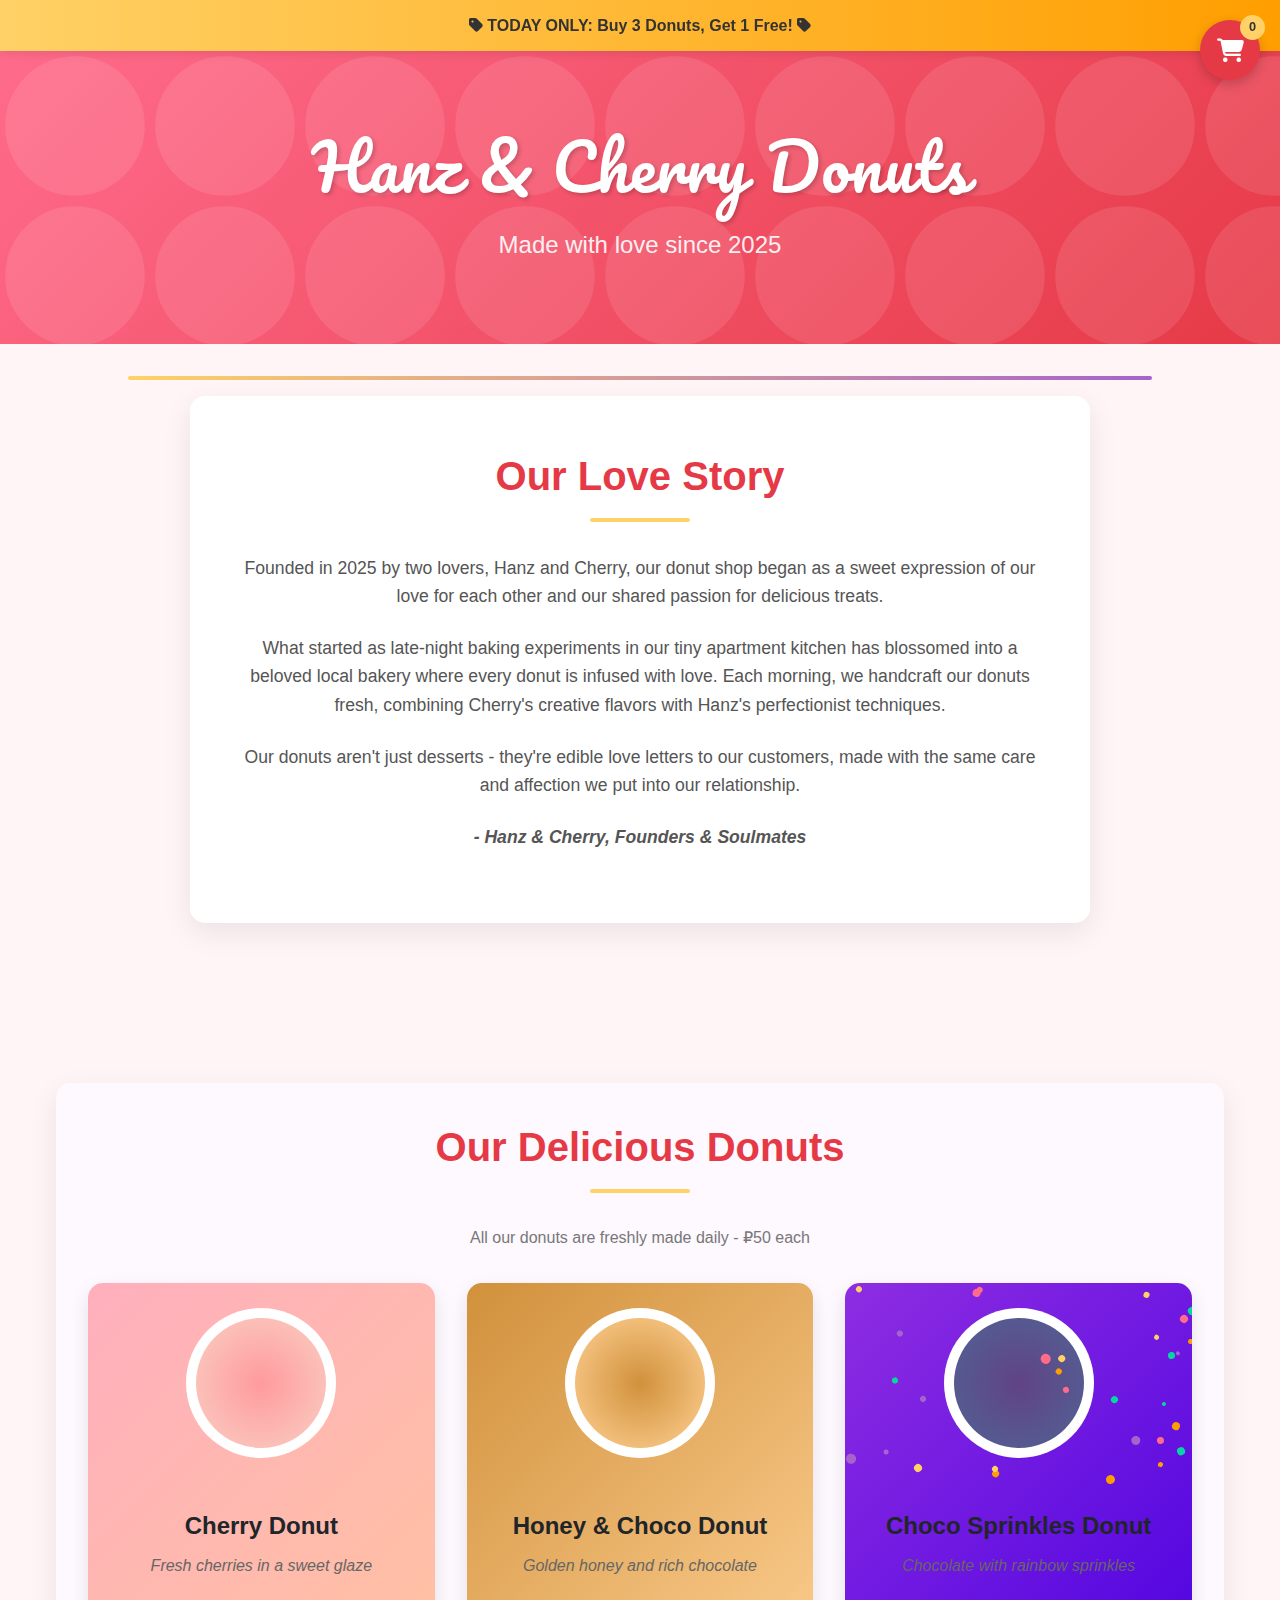
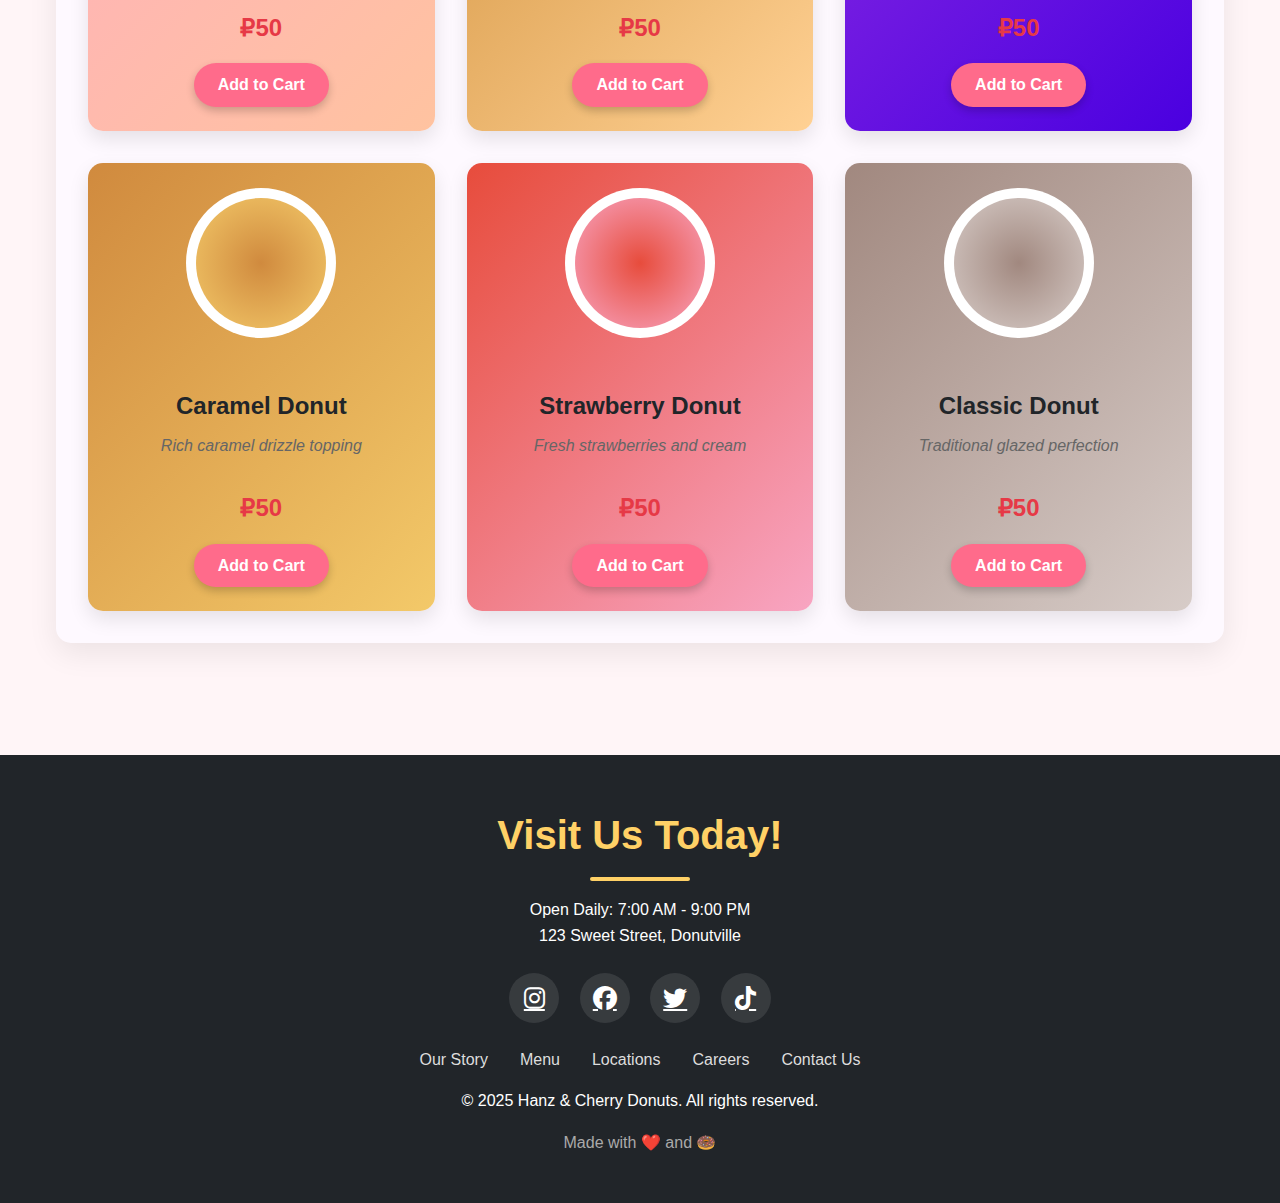
<file: index.html>
<!DOCTYPE html>
<html lang="en">
<head>
    <meta charset="UTF-8">
    <meta name="viewport" content="width=device-width, initial-scale=1.0">
    <title>Hanz & Cherry Donuts</title>
    <link rel="stylesheet" href="https://cdnjs.cloudflare.com/ajax/libs/font-awesome/6.4.0/css/all.min.css">
    <link href="https://fonts.googleapis.com/css2?family=Pacifico&display=swap" rel="stylesheet">
    <style>
        /* Base styles */
        * {
            margin: 0;
            padding: 0;
            box-sizing: border-box;
            font-family: 'Poppins', sans-serif;
        }
        
        :root {
            --primary: #ff6b8b;
            --secondary: #ffd166;
            --accent: #a663cc;
            --light: #f8f9fa;
            --dark: #212529;
            --cherry: #e63946;
            --choco: #6d4c41;
            --pink: #ffafcc;
            --cream: #ffddd2;
            --caramel: #d08a3e;
            --strawberry: #e74c3c;
        }
        
        body {
            background-color: #fff5f7;
            color: var(--dark);
            line-height: 1.6;
            overflow-x: hidden;
        }
        
        /* Header Styles */
        header {
            background: linear-gradient(135deg, var(--primary) 0%, var(--cherry) 100%);
            color: white;
            text-align: center;
            padding: 4rem 1rem;
            position: relative;
            overflow: hidden;
        }
        
        .header-content {
            position: relative;
            z-index: 2;
            max-width: 800px;
            margin: 0 auto;
        }
        
        h1 {
            font-size: 4rem;
            margin-bottom: 0.5rem;
            font-weight: 400;
            letter-spacing: 1px;
            text-shadow: 2px 2px 4px rgba(0, 0, 0, 0.2);
            font-family: 'Pacifico', cursive;
        }
        
        .tagline {
            font-size: 1.5rem;
            font-weight: 300;
            opacity: 0.9;
            margin-bottom: 1rem;
        }
        
        .donut-background {
            position: absolute;
            top: 0;
            left: 0;
            width: 100%;
            height: 100%;
            opacity: 0.1;
            background-image: url('data:image/svg+xml;utf8,<svg xmlns="http://www.w3.org/2000/svg" viewBox="0 0 100 100"><circle cx="50" cy="50" r="45" fill="white" stroke="white" stroke-width="3"/><circle cx="50" cy="50" r="30" fill="none" stroke="white" stroke-width="3"/></svg>');
            background-size: 150px;
            z-index: 1;
        }
        
        /* Divider */
        .divider {
            height: 4px;
            background: linear-gradient(90deg, var(--secondary), var(--accent));
            margin: 2rem auto;
            width: 80%;
            border-radius: 2px;
        }
        
        /* Sections */
        .section {
            padding: 4rem 1rem;
            max-width: 1200px;
            margin: 0 auto;
        }
        
        .story {
            background-color: white;
            border-radius: 15px;
            box-shadow: 0 10px 30px rgba(0, 0, 0, 0.08);
            padding: 3rem;
            margin: -5rem auto 2rem;
            position: relative;
            max-width: 900px;
            transition: transform 0.3s ease;
        }
        
        .story:hover {
            transform: translateY(-5px);
        }
        
        h2 {
            text-align: center;
            font-size: 2.5rem;
            color: var(--cherry);
            margin-bottom: 2rem;
            position: relative;
        }
        
        h2:after {
            content: '';
            display: block;
            width: 100px;
            height: 4px;
            background: var(--secondary);
            margin: 10px auto;
            border-radius: 2px;
        }
        
        .story p {
            font-size: 1.1rem;
            margin-bottom: 1.5rem;
            text-align: center;
            color: #555;
        }
        
        .founders {
            font-weight: 600;
            font-style: italic;
            color: var(--accent);
            text-align: right;
            margin-top: 1rem;
        }
        
        /* Donut Flavors Section */
        .flavors {
            background-color: #fef9ff;
            padding: 2rem;
            border-radius: 15px;
            box-shadow: 0 10px 30px rgba(0, 0, 0, 0.08);
        }
        
        .donut-grid {
            display: grid;
            grid-template-columns: repeat(auto-fit, minmax(280px, 1fr));
            gap: 2rem;
            margin-top: 2rem;
        }
        
        .donut-card {
            background: white;
            border-radius: 15px;
            overflow: hidden;
            box-shadow: 0 8px 20px rgba(0, 0, 0, 0.1);
            transition: transform 0.3s ease, box-shadow 0.3s ease;
            position: relative;
        }
        
        .donut-card:hover {
            transform: translateY(-10px);
            box-shadow: 0 15px 30px rgba(0, 0, 0, 0.15);
        }
        
        .donut-header {
            height: 200px;
            position: relative;
            display: flex;
            align-items: center;
            justify-content: center;
        }
        
        .cherry { background: linear-gradient(135deg, #ffafbd, #ffc3a0); }
        .honey-choco { background: linear-gradient(135deg, #d1913c, #ffd194); }
        .choco-sprinkles { background: linear-gradient(135deg, #8e2de2, #4a00e0); }
        .caramel { background: linear-gradient(135deg, #d08a3e, #f3c969); }
        .strawberry { background: linear-gradient(135deg, #e74c3c, #f8a5c2); }
        .regular { background: linear-gradient(135deg, #a1887f, #d7ccc8); }
        
        .donut-img {
            width: 150px;
            height: 150px;
            border-radius: 50%;
            background-color: white;
            position: relative;
            display: flex;
            align-items: center;
            justify-content: center;
        }
        
        .donut-img:before {
            content: '';
            position: absolute;
            width: 130px;
            height: 130px;
            border-radius: 50%;
        }
        
        .cherry .donut-img:before { background: radial-gradient(circle, #ff9a9e, #fad0c4); }
        .honey-choco .donut-img:before { background: radial-gradient(circle, #d1913c, #ffd194); }
        .choco-sprinkles .donut-img:before { background: radial-gradient(circle, #614385, #516395); }
        .caramel .donut-img:before { background: radial-gradient(circle, #d08a3e, #f3c969); }
        .strawberry .donut-img:before { background: radial-gradient(circle, #e74c3c, #f8a5c2); }
        .regular .donut-img:before { background: radial-gradient(circle, #a1887f, #d7ccc8); }
        
        .sprinkles {
            position: absolute;
            width: 100%;
            height: 100%;
            top: 0;
            left: 0;
        }
        
        .sprinkle {
            position: absolute;
            width: 8px;
            height: 8px;
            border-radius: 50%;
            background-color: var(--secondary);
        }
        
        .donut-content {
            padding: 1.5rem;
            text-align: center;
        }
        
        h3 {
            font-size: 1.5rem;
            margin-bottom: 0.5rem;
            color: var(--dark);
        }
        
        .flavor-desc {
            color: #666;
            margin-bottom: 1rem;
            min-height: 40px;
            font-style: italic;
        }
        
        .price {
            font-size: 1.5rem;
            font-weight: 700;
            color: var(--cherry);
            margin-bottom: 1rem;
        }
        
        .btn {
            display: inline-block;
            background: var(--primary);
            color: white;
            padding: 0.8rem 1.5rem;
            border-radius: 50px;
            text-decoration: none;
            font-weight: 600;
            transition: all 0.3s ease;
            border: none;
            cursor: pointer;
            font-size: 1rem;
            box-shadow: 0 4px 8px rgba(0, 0, 0, 0.2);
        }
        
        .btn:hover {
            background: var(--cherry);
            transform: scale(1.05);
            box-shadow: 0 6px 12px rgba(0, 0, 0, 0.3);
        }
        
        /* Footer */
        footer {
            background: var(--dark);
            color: white;
            text-align: center;
            padding: 3rem 1rem;
            margin-top: 3rem;
        }
        
        .social-icons {
            margin: 1.5rem 0;
        }
        
        .social-icons a {
            display: inline-flex;
            align-items: center;
            justify-content: center;
            width: 50px;
            height: 50px;
            background: rgba(255, 255, 255, 0.1);
            color: white;
            font-size: 1.5rem;
            margin: 0 0.5rem;
            border-radius: 50%;
            transition: all 0.3s ease;
        }
        
        .social-icons a:hover {
            background: var(--cherry);
            transform: translateY(-5px);
        }
        
        .footer-links {
            display: flex;
            justify-content: center;
            flex-wrap: wrap;
            margin: 1rem 0;
        }
        
        .footer-links a {
            color: #ddd;
            margin: 0 1rem;
            text-decoration: none;
            transition: color 0.3s;
        }
        
        .footer-links a:hover {
            color: var(--secondary);
        }
        
        /* Animation */
        @keyframes float {
            0% { transform: translateY(0px); }
            50% { transform: translateY(-10px); }
            100% { transform: translateY(0px); }
        }
        
        .donut-img {
            animation: float 4s ease-in-out infinite;
        }
        
        /* Responsive Design */
        @media (max-width: 768px) {
            h1 {
                font-size: 3rem;
            }
            
            .tagline {
                font-size: 1.2rem;
            }
            
            .story {
                padding: 2rem 1rem;
                margin-top: -3rem;
            }
            
            h2 {
                font-size: 2rem;
            }
            
            .flavors {
                padding: 1.5rem;
            }
        }
        
        @media (max-width: 480px) {
            h1 {
                font-size: 2.5rem;
            }
            
            .donut-grid {
                grid-template-columns: 1fr;
            }
            
            .section {
                padding: 3rem 1rem;
            }
        }
        
        /* Special Offer Banner */
        .offer-banner {
            background: linear-gradient(90deg, var(--secondary), #ff9e00);
            color: #333;
            text-align: center;
            padding: 0.8rem;
            font-weight: 600;
            position: sticky;
            top: 0;
            z-index: 100;
            box-shadow: 0 2px 10px rgba(0, 0, 0, 0.1);
        }
        
        /* Cart */
        .cart-icon {
            position: fixed;
            top: 20px;
            right: 20px;
            background: var(--cherry);
            color: white;
            width: 60px;
            height: 60px;
            border-radius: 50%;
            display: flex;
            align-items: center;
            justify-content: center;
            font-size: 1.5rem;
            cursor: pointer;
            box-shadow: 0 4px 12px rgba(0, 0, 0, 0.2);
            z-index: 1000;
            transition: all 0.3s ease;
        }
        
        .cart-icon:hover {
            transform: scale(1.1);
        }
        
        .cart-count {
            position: absolute;
            top: -5px;
            right: -5px;
            background: var(--secondary);
            color: #333;
            width: 25px;
            height: 25px;
            border-radius: 50%;
            font-size: 0.8rem;
            font-weight: bold;
            display: flex;
            align-items: center;
            justify-content: center;
        }
        
        .cart-panel {
            position: fixed;
            top: 0;
            right: -400px;
            width: 380px;
            height: 100%;
            background: white;
            box-shadow: -5px 0 15px rgba(0, 0, 0, 0.1);
            z-index: 999;
            transition: right 0.4s ease;
            padding: 20px;
            overflow-y: auto;
        }
        
        .cart-panel.active {
            right: 0;
        }
        
        .cart-header {
            display: flex;
            justify-content: space-between;
            align-items: center;
            margin-bottom: 20px;
            padding-bottom: 10px;
            border-bottom: 2px solid #eee;
        }
        
        .close-cart {
            background: none;
            border: none;
            font-size: 1.5rem;
            cursor: pointer;
            color: #777;
        }
        
        .cart-items {
            margin-bottom: 20px;
        }
        
        .cart-item {
            display: flex;
            align-items: center;
            padding: 10px 0;
            border-bottom: 1px solid #eee;
        }
        
        .cart-item img {
            width: 60px;
            height: 60px;
            border-radius: 50%;
            margin-right: 15px;
            background: #f8f9fa;
            display: flex;
            align-items: center;
            justify-content: center;
        }
        
        .cart-item-info {
            flex-grow: 1;
        }
        
        .cart-item-name {
            font-weight: 600;
        }
        
        .cart-item-price {
            color: var(--cherry);
            font-weight: 600;
        }
        
        .cart-total {
            display: flex;
            justify-content: space-between;
            font-size: 1.2rem;
            font-weight: 600;
            margin: 20px 0;
            padding-top: 10px;
            border-top: 2px solid #eee;
        }
        
        .checkout-btn {
            width: 100%;
            padding: 15px;
            background: var(--primary);
            color: white;
            border: none;
            border-radius: 8px;
            font-size: 1.1rem;
            font-weight: 600;
            cursor: pointer;
            transition: background 0.3s;
        }
        
        .checkout-btn:hover {
            background: var(--cherry);
        }
    </style>
</head>
<body>
    <!-- Cart Icon -->
    <div class="cart-icon" id="cartIcon">
        <i class="fas fa-shopping-cart"></i>
        <div class="cart-count" id="cartCount">0</div>
    </div>
    
    <!-- Cart Panel -->
    <div class="cart-panel" id="cartPanel">
        <div class="cart-header">
            <h3>Your Donut Cart</h3>
            <button class="close-cart" id="closeCart"><i class="fas fa-times"></i></button>
        </div>
        <div class="cart-items" id="cartItems">
            <!-- Cart items will be added here dynamically -->
            <div class="empty-cart">Your cart is empty. Add some donuts!</div>
        </div>
        <div class="cart-total">
            <span>Total:</span>
            <span id="cartTotal">₽0</span>
        </div>
        <button class="checkout-btn">Proceed to Checkout</button>
    </div>
    
    <!-- Special Offer Banner -->
    <div class="offer-banner">
        <i class="fas fa-tag"></i> TODAY ONLY: Buy 3 Donuts, Get 1 Free! <i class="fas fa-tag"></i>
    </div>
    
    <!-- Header Section -->
    <header>
        <div class="donut-background"></div>
        <div class="header-content">
            <h1>Hanz & Cherry Donuts</h1>
            <p class="tagline">Made with love since 2025</p>
        </div>
    </header>
    
    <div class="divider"></div>
    
    <!-- Our Story Section -->
    <section class="section">
        <div class="story">
            <h2>Our Love Story</h2>
            <p>Founded in 2025 by two lovers, Hanz and Cherry, our donut shop began as a sweet expression of our love for each other and our shared passion for delicious treats.</p>
            <p>What started as late-night baking experiments in our tiny apartment kitchen has blossomed into a beloved local bakery where every donut is infused with love. Each morning, we handcraft our donuts fresh, combining Cherry's creative flavors with Hanz's perfectionist techniques.</p>
            <p>Our donuts aren't just desserts - they're edible love letters to our customers, made with the same care and affection we put into our relationship.</p>
            <p class="founders">- Hanz & Cherry, Founders & Soulmates</p>
        </div>
    </section>
    
    <!-- Our Donut Flavors Section -->
    <section class="section">
        <div class="flavors">
            <h2>Our Delicious Donuts</h2>
            <p style="text-align: center; margin-bottom: 2rem; color: #777;">All our donuts are freshly made daily - ₽50 each</p>
            <div class="donut-grid">
                <!-- Cherry Donut -->
                <div class="donut-card cherry" data-id="1" data-name="Cherry Donut" data-price="50">
                    <div class="donut-header">
                        <div class="donut-img">
                            <i class="fas fa-cherry" style="font-size: 2.5rem; color: #e63946;"></i>
                        </div>
                    </div>
                    <div class="donut-content">
                        <h3>Cherry Donut</h3>
                        <p class="flavor-desc">Fresh cherries in a sweet glaze</p>
                        <p class="price">₽50</p>
                        <button class="btn add-to-cart">Add to Cart</button>
                    </div>
                </div>
                
                <!-- Honey & Choco Donut -->
                <div class="donut-card honey-choco" data-id="2" data-name="Honey & Choco Donut" data-price="50">
                    <div class="donut-header">
                        <div class="donut-img">
                            <i class="fas fa-honey-pot" style="font-size: 2.5rem; color: #d1913c;"></i>
                        </div>
                    </div>
                    <div class="donut-content">
                        <h3>Honey & Choco Donut</h3>
                        <p class="flavor-desc">Golden honey and rich chocolate</p>
                        <p class="price">₽50</p>
                        <button class="btn add-to-cart">Add to Cart</button>
                    </div>
                </div>
                
                <!-- Choco Sprinkles Donut -->
                <div class="donut-card choco-sprinkles" data-id="3" data-name="Choco Sprinkles Donut" data-price="50">
                    <div class="donut-header">
                        <div class="donut-img">
                            <i class="fas fa-candy-cane" style="font-size: 2.5rem; color: #fff;"></i>
                        </div>
                        <div class="sprinkles" id="sprinkles-1"></div>
                    </div>
                    <div class="donut-content">
                        <h3>Choco Sprinkles Donut</h3>
                        <p class="flavor-desc">Chocolate with rainbow sprinkles</p>
                        <p class="price">₽50</p>
                        <button class="btn add-to-cart">Add to Cart</button>
                    </div>
                </div>
                
                <!-- Caramel Donut -->
                <div class="donut-card caramel" data-id="4" data-name="Caramel Donut" data-price="50">
                    <div class="donut-header">
                        <div class="donut-img">
                            <i class="fas fa-fire" style="font-size: 2.5rem; color: #d08a3e;"></i>
                        </div>
                    </div>
                    <div class="donut-content">
                        <h3>Caramel Donut</h3>
                        <p class="flavor-desc">Rich caramel drizzle topping</p>
                        <p class="price">₽50</p>
                        <button class="btn add-to-cart">Add to Cart</button>
                    </div>
                </div>
                
                <!-- Strawberry Donut -->
                <div class="donut-card strawberry" data-id="5" data-name="Strawberry Donut" data-price="50">
                    <div class="donut-header">
                        <div class="donut-img">
                            <i class="fas fa-strawberry" style="font-size: 2.5rem; color: #e74c3c;"></i>
                        </div>
                    </div>
                    <div class="donut-content">
                        <h3>Strawberry Donut</h3>
                        <p class="flavor-desc">Fresh strawberries and cream</p>
                        <p class="price">₽50</p>
                        <button class="btn add-to-cart">Add to Cart</button>
                    </div>
                </div>
                
                <!-- Regular Donut -->
                <div class="donut-card regular" data-id="6" data-name="Classic Donut" data-price="50">
                    <div class="donut-header">
                        <div class="donut-img">
                            <i class="fas fa-circle" style="font-size: 2.5rem; color: #a1887f;"></i>
                        </div>
                    </div>
                    <div class="donut-content">
                        <h3>Classic Donut</h3>
                        <p class="flavor-desc">Traditional glazed perfection</p>
                        <p class="price">₽50</p>
                        <button class="btn add-to-cart">Add to Cart</button>
                    </div>
                </div>
            </div>
        </div>
    </section>
    
    <!-- Footer -->
    <footer>
        <h2 style="color: var(--secondary); margin-bottom: 1rem;">Visit Us Today!</h2>
        <p>Open Daily: 7:00 AM - 9:00 PM</p>
        <p>123 Sweet Street, Donutville</p>
        
        <div class="social-icons">
            <a href="#"><i class="fab fa-instagram"></i></a>
            <a href="#"><i class="fab fa-facebook"></i></a>
            <a href="#"><i class="fab fa-twitter"></i></a>
            <a href="#"><i class="fab fa-tiktok"></i></a>
        </div>
        
        <div class="footer-links">
            <a href="#">Our Story</a>
            <a href="#">Menu</a>
            <a href="#">Locations</a>
            <a href="#">Careers</a>
            <a href="#">Contact Us</a>
        </div>
        
        <p>&copy; 2025 Hanz & Cherry Donuts. All rights reserved.</p>
        <p style="margin-top: 1rem; color: #aaa;">Made with ❤️ and 🍩</p>
    </footer>

    <script>
        // Create sprinkles for the donut
        function createSprinkles(containerId, count) {
            const container = document.getElementById(containerId);
            if (!container) return;
            
            for (let i = 0; i < count; i++) {
                const sprinkle = document.createElement('div');
                sprinkle.classList.add('sprinkle');
                
                // Random position
                const left = Math.random() * 100;
                const top = Math.random() * 100;
                
                // Random color
                const colors = ['#ff6b8b', '#ffd166', '#a663cc', '#06d6a0', '#ff9e00'];
                const color = colors[Math.floor(Math.random() * colors.length)];
                
                // Random size
                const size = Math.random() * 6 + 4;
                
                // Random rotation
                const rotation = Math.random() * 360;
                
                sprinkle.style.left = `${left}%`;
                sprinkle.style.top = `${top}%`;
                sprinkle.style.backgroundColor = color;
                sprinkle.style.width = `${size}px`;
                sprinkle.style.height = `${size}px`;
                sprinkle.style.transform = `rotate(${rotation}deg)`;
                
                container.appendChild(sprinkle);
            }
        }
        
        // Cart functionality
        let cart = [];
        const cartIcon = document.getElementById('cartIcon');
        const cartPanel = document.getElementById('cartPanel');
        const cartCount = document.getElementById('cartCount');
        const cartItems = document.getElementById('cartItems');
        const cartTotal = document.getElementById('cartTotal');
        const closeCart = document.getElementById('closeCart');
        
        // Toggle cart panel
        cartIcon.addEventListener('click', () => {
            cartPanel.classList.add('active');
        });
        
        closeCart.addEventListener('click', () => {
            cartPanel.classList.remove('active');
        });
        
        // Add to cart functionality
        document.querySelectorAll('.add-to-cart').forEach(button => {
            button.addEventListener('click', function() {
                const card = this.closest('.donut-card');
                const id = card.dataset.id;
                const name = card.dataset.name;
                const price = parseInt(card.dataset.price);
                
                // Check if item is already in cart
                const existingItem = cart.find(item => item.id === id);
                
                if (existingItem) {
                    existingItem.quantity++;
                } else {
                    cart.push({
                        id,
                        name,
                        price,
                        quantity: 1
                    });
                }
                
                // Update cart UI
                updateCart();
                
                // Show cart panel
                cartPanel.classList.add('active');
                
                // Button animation
                const originalText = this.textContent;
                this.textContent = 'Added!';
                this.style.backgroundColor = '#06d6a0';
                
                setTimeout(() => {
                    this.textContent = originalText;
                    this.style.backgroundColor = '';
                }, 2000);
            });
        });
        
        // Update cart UI
        function updateCart() {
            // Update cart count
            const totalItems = cart.reduce((total, item) => total + item.quantity, 0);
            cartCount.textContent = totalItems;
            
            // Update cart items
            cartItems.innerHTML = '';
            
            if (cart.length === 0) {
                cartItems.innerHTML = '<div class="empty-cart">Your cart is empty. Add some donuts!</div>';
                cartTotal.textContent = '₽0';
                return;
            }
            
            let totalPrice = 0;
            
            cart.forEach(item => {
                const itemTotal = item.price * item.quantity;
                totalPrice += itemTotal;
                
                const cartItem = document.createElement('div');
                cartItem.classList.add('cart-item');
                cartItem.innerHTML = `
                    <div class="donut-img" style="background: #f8f9fa; width: 60px; height: 60px; display: flex; align-items: center; justify-content: center;">
                        <i class="fas fa-donate" style="font-size: 1.5rem; color: #ff6b8b;"></i>
                    </div>
                    <div class="cart-item-info">
                        <div class="cart-item-name">${item.name}</div>
                        <div class="cart-item-quantity">Quantity: ${item.quantity}</div>
                    </div>
                    <div class="cart-item-price">₽${itemTotal}</div>
                `;
                
                cartItems.appendChild(cartItem);
            });
            
            cartTotal.textContent = `₽${totalPrice}`;
        }
        
        // Initialize when page loads
        document.addEventListener('DOMContentLoaded', function() {
            createSprinkles('sprinkles-1', 30);
            
            // Initialize cart
            updateCart();
        });
    </script>
</body>
</html>
</file>
